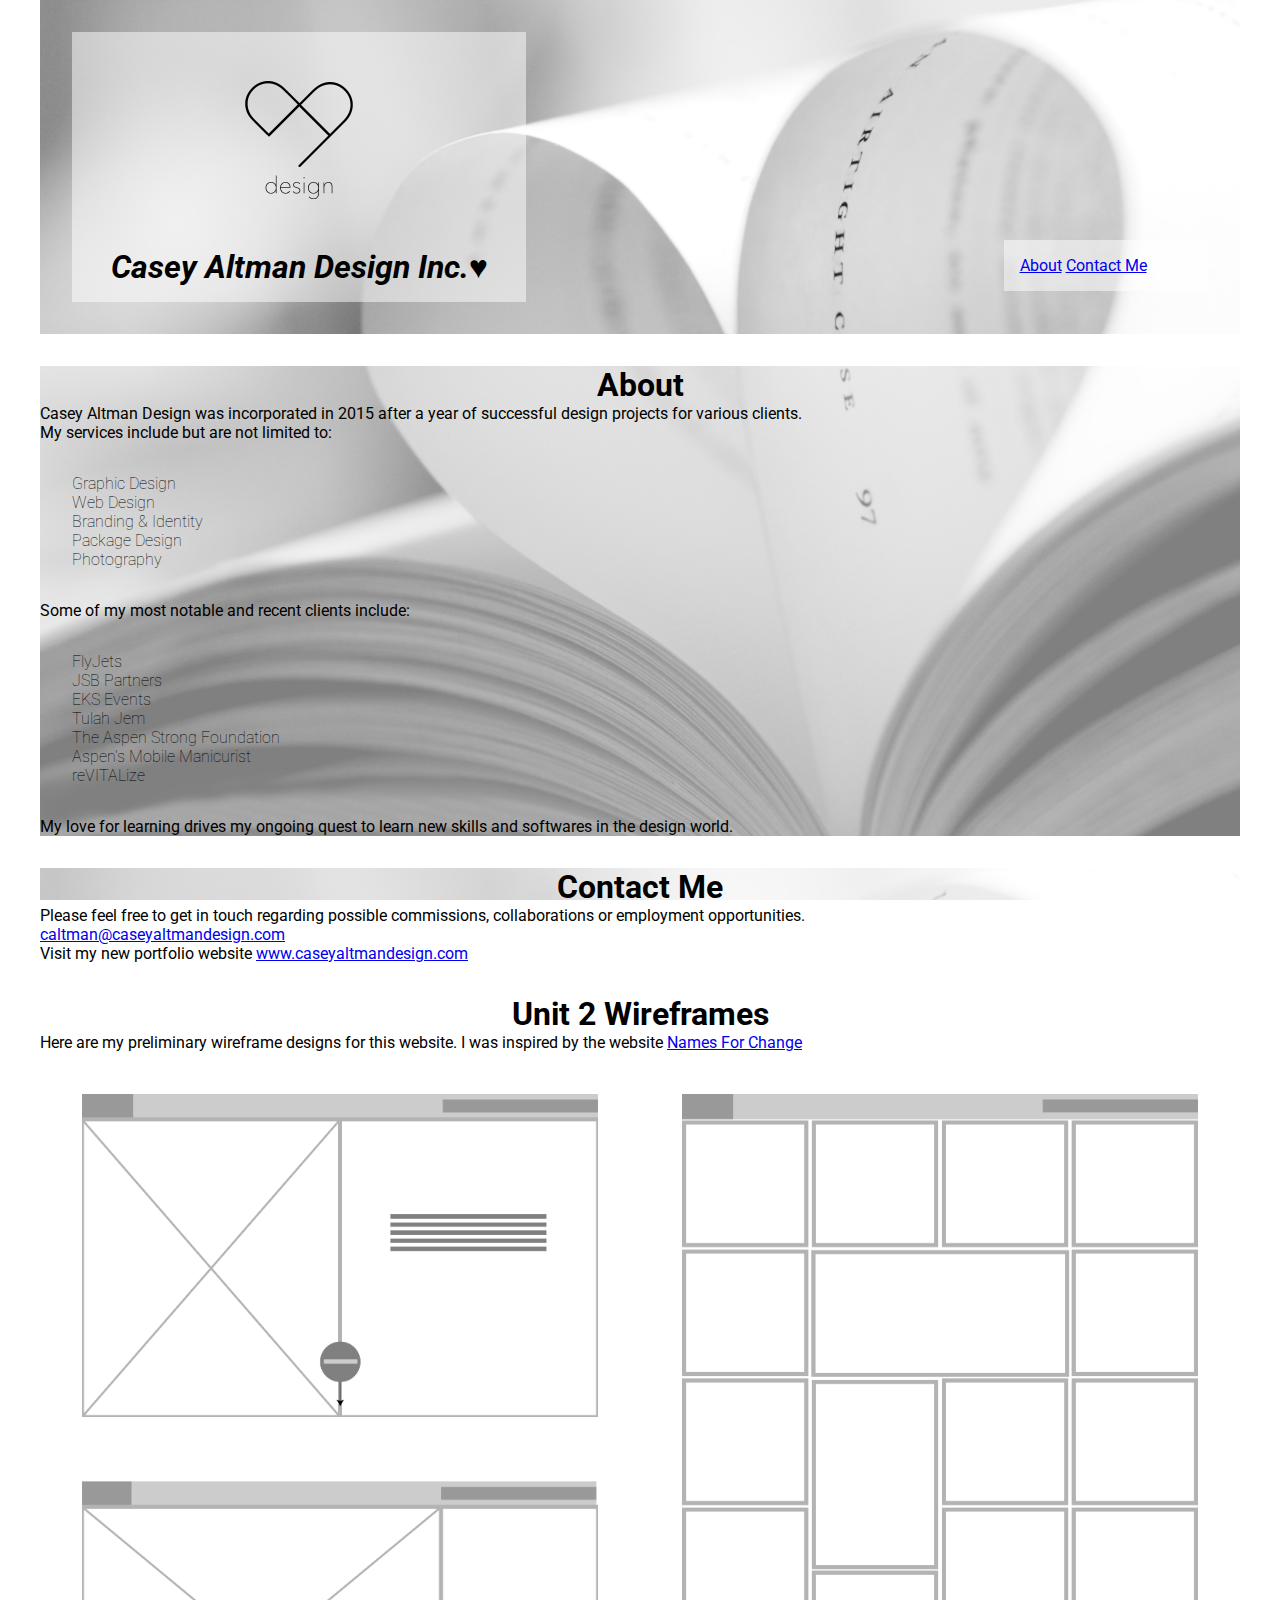
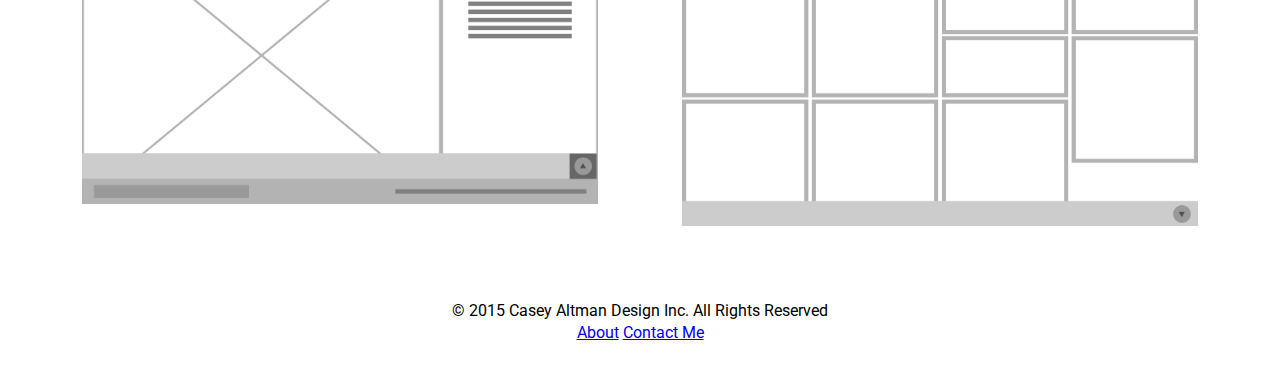
<file: index.html>
<!DOCTYPE html>
<html>
<head>
	<title>Casey Altman Design Inc.</title>
	<link rel="stylesheet" type="text/css" href="css/main.css">
	<link rel="shortcut icon" type="image/png" sizes="16x16" href="images/favicon-16x16.png">
</head>
<body>
	<div class="wrapper">
		<header class="clearfix">
			<div>
				<img src="images/caseyaltmandesign-web-logo.png" alt="Logo" title="Casey Altman Design Logo" class="logo">
				<h1 id="slogan">Casey Altman Design Inc.&hearts;</h1>
			</div>
			<nav>
				<a href="#">About</a>
				<a href="#">Contact Me</a>
			</nav>
		</header>
		<section id="about">
			<div>
				<h2>About</h2>
				<p>Casey Altman Design was incorporated in 2015 after a year of successful design projects for various clients.<br>My services include but are not limited to:</p>
				<ul class="skillslist">
					<li>Graphic Design</li>
					<li>Web Design</li>
					<li>Branding & Identity</li>
					<li>Package Design</li>
					<li>Photography</li>
				</ul>
				<p>Some of my most notable and recent clients include:</p>
				<ul class="skillslist">
					<li>FlyJets</li>
					<li>JSB Partners</li>
					<li>EKS Events</li>
					<!--<li><img src="images/CLIENT%20IMAGES/EKS-LOGO.png" class="clientthumbnail"></li>-->
					<li>Tulah Jem</li>
					<li>The Aspen Strong Foundation</li>
					<!--<li><img src="images/CLIENT%20IMAGES/aspenstrong.png" class="clientthumbnail"></li>-->
					<li>Aspen's Mobile Manicurist</li>
					<li>reVITALize</li>
				</ul>
				<p>My love for learning drives my ongoing quest to learn new skills and softwares in the design world.</p>
			</div>
		</section>
		<section id="contact">
			<div>
				<h2>Contact Me</h2>
				<p>Please feel free to get in touch regarding possible commissions, collaborations or employment opportunities.</p>
				<a href="mailto:caltman@caseyaltmandesign.com?subject=New Inquiry for Casey Altman Design" target="_blank">caltman@caseyaltmandesign.com</a>
				<p>Visit my new portfolio website <a href="http://www.caseyaltmandesign.com/" target="_blank">www.caseyaltmandesign.com</a></p>
			</div>
		</section>
		<section id="wireframes" class="clearfix">
				<h2>Unit 2 Wireframes</h2>
				<p>Here are my preliminary wireframe designs for this website. I was inspired by the website <a href="https://www.namesforchange.org/Intro" target="_blank">Names For Change</a></p>
				<section class="clearfix">
					<div>
						<img src="images/wireframes/unit2wireframe_1.png" alt="wireframe 1" title="Wireframe 1">
						<img src="images/wireframes/unit2wireframe_3.png" alt="wireframe 3" title="Wireframe 3">
					</div>
					<div>
						<img src="images/wireframes/unit2wireframe_2.png" alt="wireframe 2" title="Wireframe 2">
					</div>
				</section>
		</section>
		<footer class="clearfix">
			<p>&copy 2015 Casey Altman Design Inc. All Rights Reserved</p>
			<nav>
				<a href="#">About</a>
				<a href="#">Contact Me</a>
			</nav>
		</footer>
	</div>
</body>
</html>
</file>
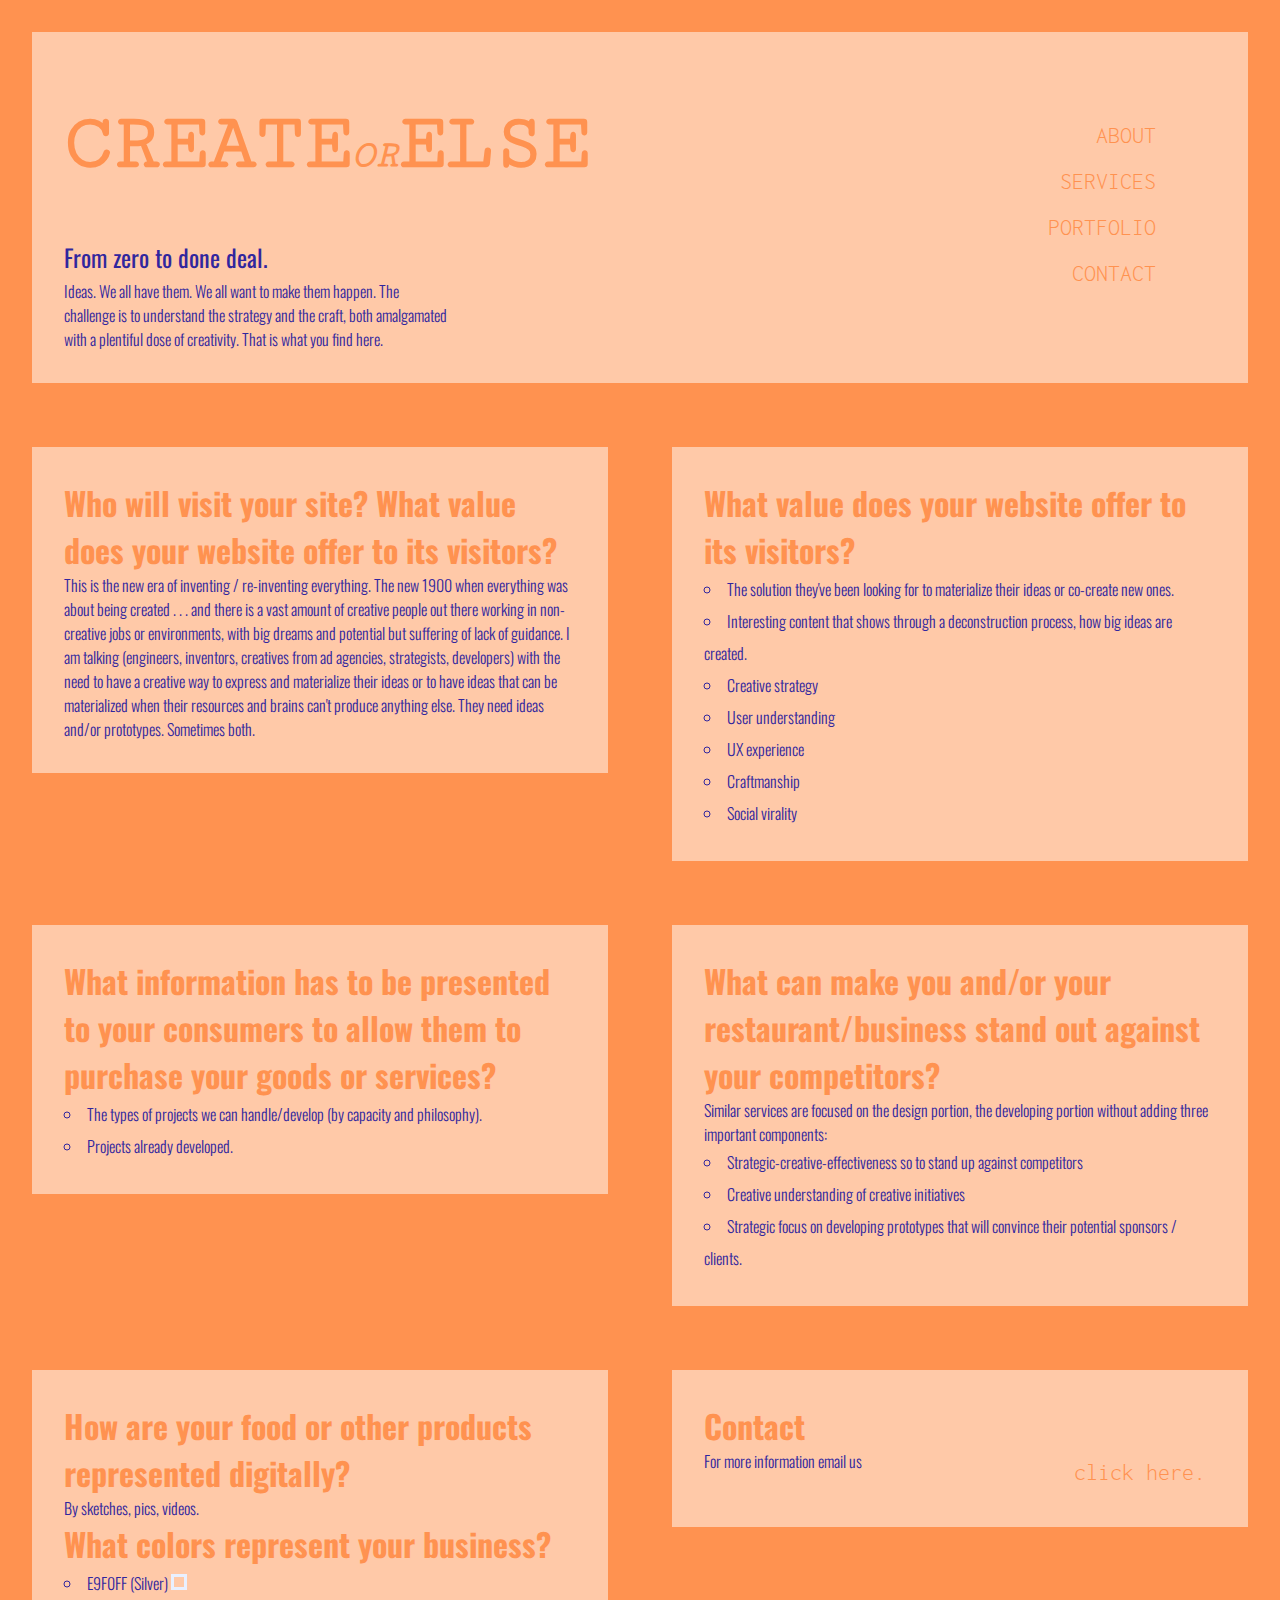
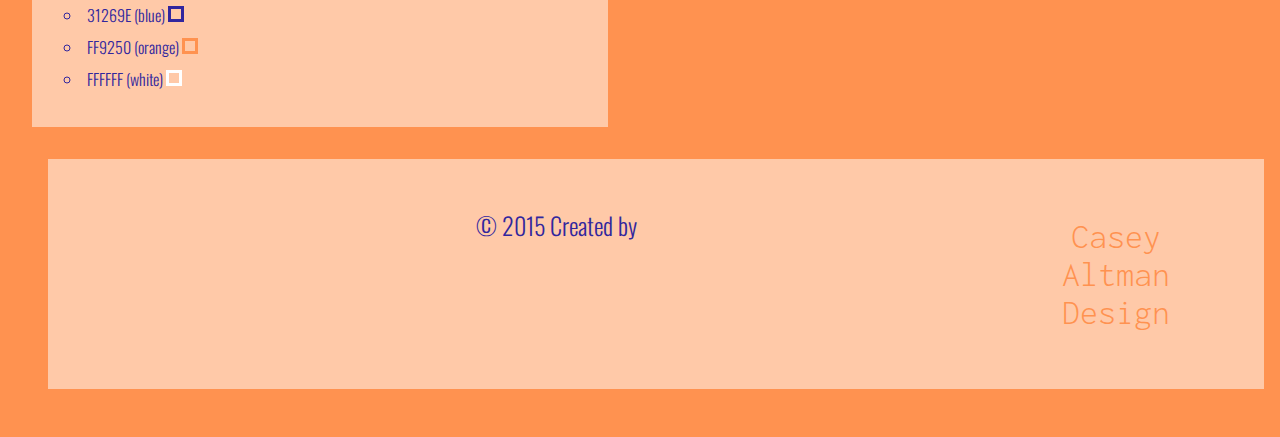
<file: josafat/index.html>
<!DOCTYPE html>
<html>
<head>
	<title>Create or Else</title>
	<link rel="stylesheet" type="text/css" href="css/main2.css">
	<link rel="shortcut icon" type="image/png" sizes="16x16" href="images/">
</head>
<body>
	<header class="clearfix">
		<div class="logotitle">
			<h1 id="pagetitle"> CREATE<em><small><small><small><small>OR</small></small></small></small></em>ELSE</h1>
			<h2>From zero to done deal.</h2>
			<h3>Ideas. We all have them. We all want to make them happen. The challenge is to understand the strategy and the craft, both amalgamated with a plentiful dose of creativity. That is what you find here.</h3>
		</div>
		<nav>
			<h3><a href="about.html">ABOUT</a></h3>
			<h3><a href="#">SERVICES</a></h3>
			<h3><a href="#">PORTFOLIO</a></h3>
			<h3><a href="#">CONTACT</a></h3>
		</nav>
	</header>
	
	<div>
		<section id="services-grid">
			<div id="article1" class="clearfix">
				<h1>Who will visit your site? What value does your website offer to its visitors?</h1>
					<p>This is the new era of inventing / re-inventing everything. The new 1900 when everything was about being created . . . and there is a vast amount of creative people out there working in non-creative jobs or environments, with big dreams and potential but suffering of lack of guidance. I am talking (engineers, inventors, creatives from ad agencies, strategists, developers) with the need to have a creative way to express and materialize their ideas or to have ideas that can be materialized when their resources and brains can't produce anything else. They need ideas and/or prototypes. Sometimes both.</p>
			</div>
			<div id="article2">
				<h1>What value does your website offer to its visitors?</h1>
					<ul>
					<li>The solution they've been looking for to materialize their ideas or co-create new ones.</li>
					<li>Interesting content that shows through a deconstruction process, how big ideas are created.</li>
				</ul>
				<ul>
					<li>Creative strategy</li>
					<li>User understanding</li>
					<li>UX experience</li>
					<li>Craftmanship</li>
					<li>Social virality</li>
				</ul>
			</div>
			<div id="article3">
				<h1>What information has to be presented to your consumers to allow them to purchase your goods or services?</h1>
					<ul>
						<li>The types of projects we can handle/develop (by capacity and philosophy).</li>
						<li>Projects already developed.</li>
					</ul>	
			</div>
			<div id="article4">
				<h1>What can make you and/or your restaurant/business stand out against your competitors?</h1>
					<p>Similar services are focused on the design portion, the developing portion without adding three important components:</p>
					<ul>
						<li>Strategic-creative-effectiveness so to stand up against competitors</li>
						<li>Creative understanding of creative initiatives</li>
						<li>Strategic focus on developing prototypes that will convince their potential sponsors / clients.</li>
					</ul>	
			</div>

			<div id="article5">
				<h1>How are your food or other products represented digitally?</h1>
					<p>By sketches, pics, videos.</p>
				<h1>What colors represent your business?</h1>
					<ul>
						<li>E9F0FF (Silver)
							<canvas id="colorswatch" width="10" height="10" style="border:3px solid #E9F0FF;"></canvas></li>
						<li>31269E (blue) 
							<canvas id="colorswatch" width="10" height="10" style="border:3px solid #31269E;"></canvas></li>
						<li>FF9250 (orange) 
							<canvas id="colorswatch" width="10" height="10" style="border:3px solid #FF9250;"></canvas></li>
						<li>FFFFFF (white) 
							<canvas id="colorswatch" width="10" height="10" style="border:3px solid #FFFFFF;"></canvas></li>
					</ul>
			</div>

			<div id="article6">
				<h1>Contact</h1>
					<p>For more information email us <a href="mailto:jass1973@yahoo.com?subject=" target="_blank">click here.</a></p>
			</div>
		</section>
	</div>

		
	<footer class="clearfix">
			<div>
				<p>&copy 2015 Created by <a href="http://www.caseyaltmandesign.com/" target="_blank">Casey Altman Design</a></p>
			</div>
	</footer>
	
</body>
</html>
</file>
<file: css/main.css>
@import url(http://fonts.googleapis.com/css?family=Roboto:400,100,100italic,300,300italic,400italic,500,500italic,700,700italic,900,900italic);

/*#CADFF5
#98A3B0
#262A2E
#30353B
#505861
#FFFFFF*/
*{margin:0;padding:0;box-sizing:border-box;}
body {
	background: #fff;
	background-size: contain;
	font-family: 'Roboto', sans-serif;
	font-weight:400;
}
header {
	background: url("../images/book-bw.jpg") no-repeat fixed;
	background-size: contain;
	background-color: rgba(71, 106, 119, .1);
	margin: auto;
	padding: 2em;
}
header div {
	float:left;
	background-color: rgba(255, 255, 255, .5);
	width: 40%;
	padding: 1em;
}
header nav {
	float:right;
	margin-top: 13em;
	background-color: rgba(255, 255, 255, .5);
	width: 18%;
	padding: 1em;
}
section {
	background: url("../images/book-bw.jpg") fixed;
	background-repeat: repeat;
	background-size: contain;
	
}
section div{
	background-color: rgba(255, 255, 255, .5);
	width: 100%;
}

footer {
	text-align: center;
	line-height: 1.4;
	margin: auto;
	clear:both;
}
h1, h2 {
	font-size: 2em;
	font-weight:700;
	text-align: center;
}
h3, ul, li {
	color: #000000;
	font-weight:100;
}

h6 {
	font-size: 10px;
	font-weight: 500;
}
ul {
	list-style-type:none;
}
img {
	display:block;
	margin:0 auto 0 auto;
	width:100%;
}
img.logo {
	width:200px;
}
img.clientthumbnail {
	width:100px;
}
.wrapper {
	width: 1200px;
	margin: auto;
}

.skillslist {
	background-color: none;
	padding: 2em;
	width: auto;
}
#about {
	background-color: rgba(255, 255, 255, .5);
	width: 100%;
	margin: 2em auto;
}

#contact {
	background-color: rgba(255, 255, 255, .5);
	width: 100%;
	margin: 2em auto;
}


#slogan {
	font-style: italic;
	text-align: center;
}

#wireframes {
	background-color: rgba(255, 255, 255, .5);
	width: 100%;
	margin: 2em auto;
}

#wireframes div {
	float:left;
	width:50%;
	padding: .6em;
}
#wireframes img {
	width:100%;
	padding: 2em;
}
.clearfix:after { 
	content: "."; 
	visibility: hidden; 
	display: block; 
	height: 0; 
	clear: both;
}
</file>
<file: josafat/css/main2.css>
@import url(http://fonts.googleapis.com/css?family=Oswald:400,300,700);
@import url(http://fonts.googleapis.com/css?family=Permanent+Marker|Cutive+Mono|Bad+Script|Rock+Salt|Inconsolata:400,700);
/*E9F0FF (Silver)
31269E (blue)
FF9250 (orange)
FFFFFF (white)
font-family: 'Permanent Marker', cursive;
font-family: 'Cutive Mono', ;
font-family: 'Bad Script', cursive;
font-family: 'Rock Salt', cursive;
font-family: 'Inconsolata', ;
font-family: 'Oswald', sans-serif; 400,300,700*/

*{margin:0;padding:0;box-sizing:border-box;}

body {
	background-color: #FF9250;
}

header.clearfix {
	background-color: rgba(255,255,255,.5);
	padding: 2em;
	margin:2em;
}

div.logotitle {
	float:left;
	display:block;
	width: 45%;
}

nav {
	float:right;
	display:inline-block;
	margin-top:3em;
}

a {
	font-family:'Inconsolata';
	font-size:1.5em;
	color:#FF9250;
	text-decoration:none;
	display:block;
	padding: 10px;
	width: 200px;
	float: right;
	text-align:right;
}

a:hover {
	background-color: #FF9250;
	color: #E9F0FF;
}

section {
	width:auto;
}


#services-grid {

}

#article1, #article2, #article3, #article4, #article5, #article6 {
	display:inline-block;
	float: left;
	width:45%;
	background-color:rgba(255,255,255,.5);
	padding: 2em;
	margin:2em;
}

#article1:hover {
	background-color: #E9F0FF;
	font-color: #FF9250;
}

#article2:hover {
	background-color: #E9F0FF;
	font-color: #FF9250;
}

#article3:hover {
	background-color: #E9F0FF;
	font-color: #FF9250;
}

#article4:hover {
	background-color: #E9F0FF;
	font-color: #FF9250;
}

#article5:hover {
	background-color: #E9F0FF;
	font-color: #FF9250;
}

#article6:hover {
	background-color: #E9F0FF;
	font-color: #FF9250;
}
#about {
	display:inline-block;
	background-color:rgba(255,255,255,.5);
	padding: 2em;
	margin:2em;

}

footer {
	font-family:'Oswald', sans-serif;
	font-size:1.5em;
	color:#FF9250;
	background-color:rgba(255,255,255,.5);
	padding: 2em;
	margin:2em;
	width:95%;
	text-align:center;
	clear:both;
}

footer a {
	color:#FF9250;
	text-decoration:none;
	text-align: center;

}

footer a:hover {
	background-color: #FF9250;
	color: #E9F0FF;
}

h1 {
	font-family: 'Oswald', sans-serif;
	font-weight: 700;
	font-size: 2em;
	color: #FF9250;
}

h2 {
	font-family: 'Oswald', sans-serif;
	font-weight: 400;
	font-size: 1.5em;
	line-height:1.8em;
	color: #31269E;
}

h3 {
	font-family: 'Oswald', sans-serif;
	font-weight: 300;
	font-size: 1em;
	color: #31269E;
	width: 75%;

}

p {
	font-family: 'Oswald', sans-serif;
	font-weight: 300;
	font-size: 1em;
	color: #31269E;
}

ul {
	font-family: 'Oswald', sans-serif;
	font-weight: 300;
	font-size: 1em;
	list-style: circle;
	list-style-position: inside;
	line-height: 2em;
}

li {
	color:#31269E;

}

img {
	float:inherit;
}

#pagetitle {
	font-family: 'Cutive Mono';
	font-size: 80px;
	line-height: 2em;
}



.clearfix:after { 
	content: "."; 
	visibility: hidden; 
	display: block; 
	height: 0; 
	clear: both;
	font-size:0;
}
</file>
